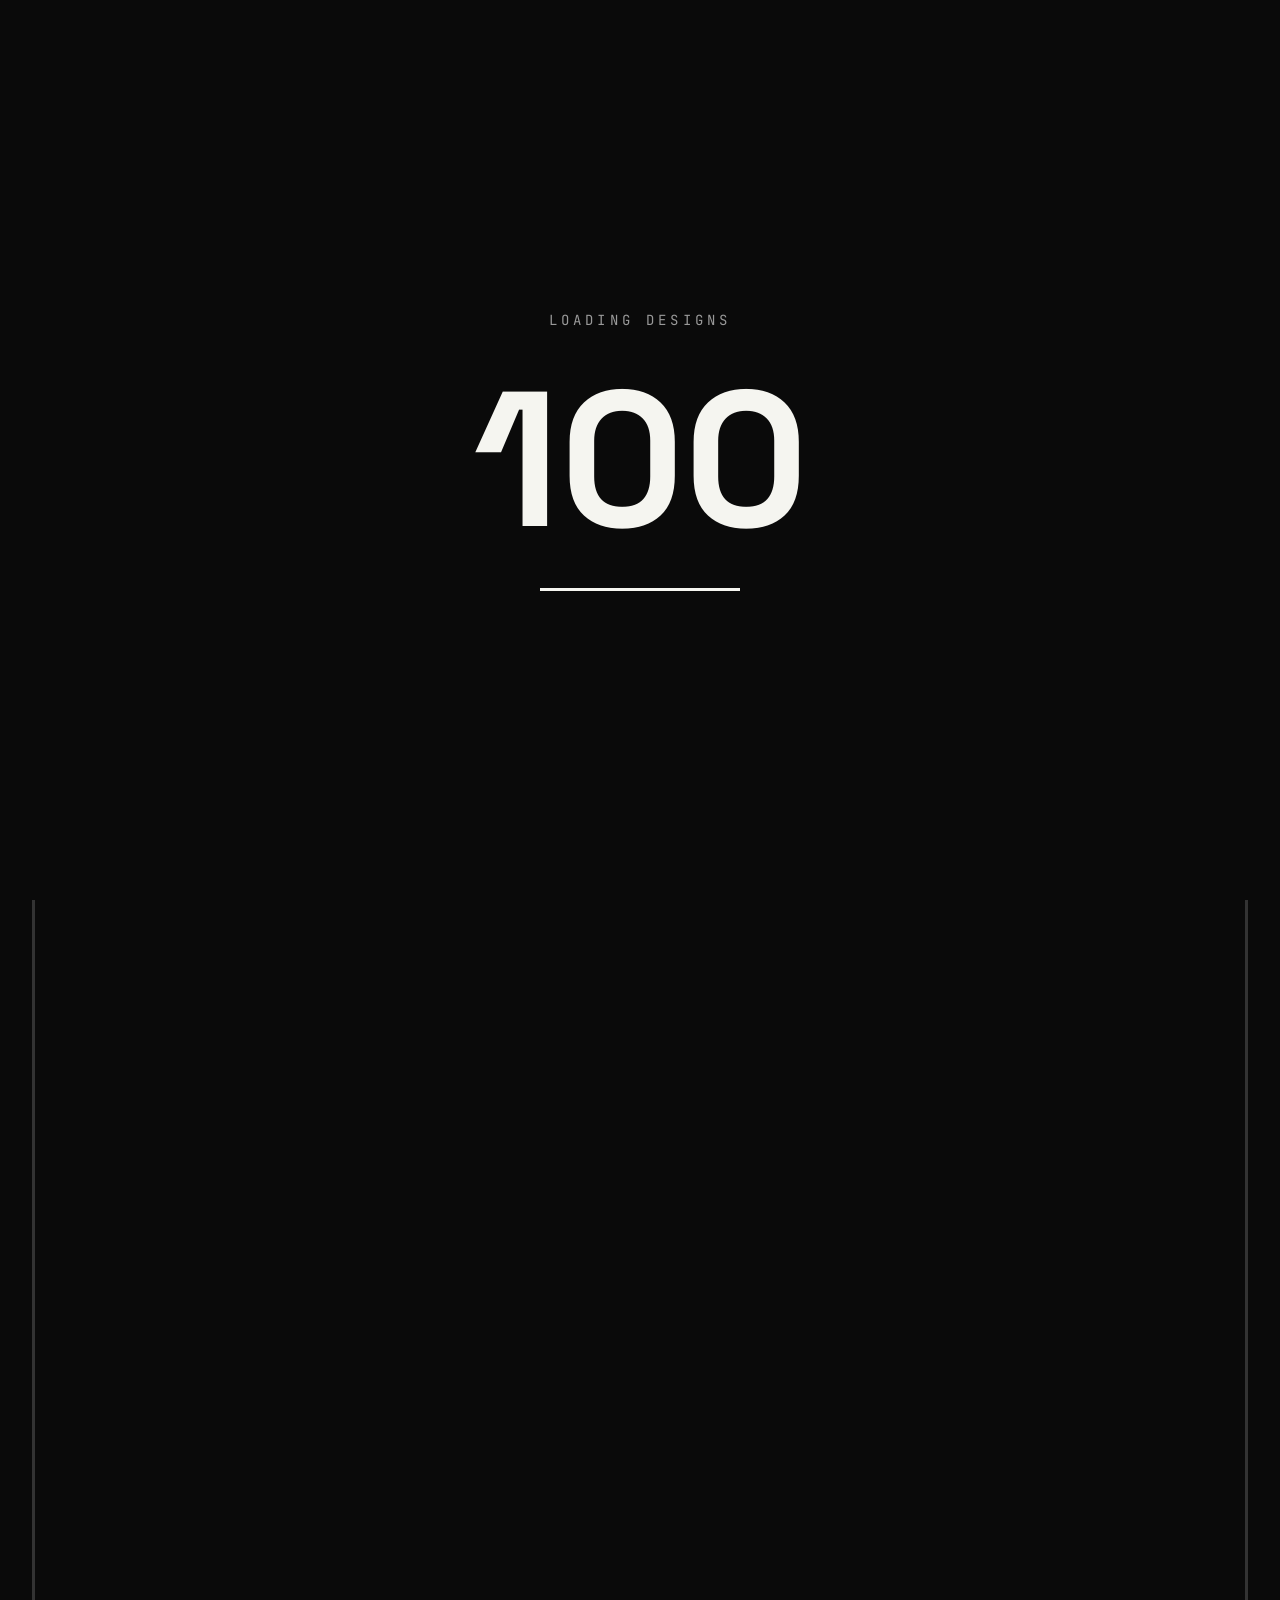
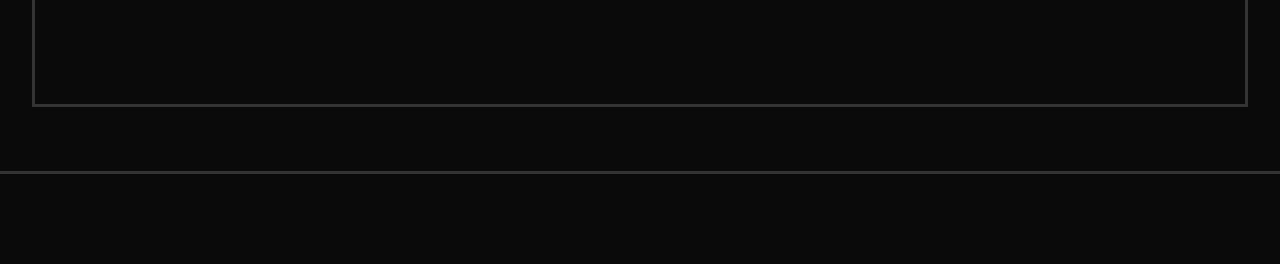
<file: frontend-designs.html>
<!DOCTYPE html>
<html lang="en">

<head>
  <meta charset="UTF-8">
  <meta name="viewport" content="width=device-width, initial-scale=1.0">

  <title>FRONTEND DESIGNS | SASUU</title>
  <meta name="description" content="Browse all frontend designs by Satria Akhmadana Putra (Sasuu).">

  <meta property="og:title" content="FRONTEND DESIGNS | SASUU">
  <meta property="og:description" content="A collection of frontend designs by Sasuu.">
  <meta property="og:type" content="website">

  <link rel="icon" type="image/svg+xml"
    href="data:image/svg+xml,<svg xmlns=%22http://www.w3.org/2000/svg%22 viewBox=%220 0 100 100%22><rect width=%22100%22 height=%22100%22 fill=%22%230A0A0A%22/><text y=%2250%22 x=%2250%22 fill=%22%23F5F5F0%22 font-family=%22sans-serif%22 font-size=%2240%22 dominant-baseline=%22middle%22 text-anchor=%22middle%22>SA</text></svg>">

  <link rel="stylesheet" href="style.css">
  <style>
    /* ==================== PAGE-SPECIFIC STYLES ==================== */
    .designs-hero {
      min-height: 50vh;
      display: flex;
      flex-direction: column;
      justify-content: flex-end;
      padding: 120px 2rem 4rem;
      border-bottom: var(--border-thick);
    }

    .designs-hero-inner {
      max-width: 1400px;
      margin: 0 auto;
      width: 100%;
    }

    .back-link {
      font-family: var(--font-mono);
      font-size: 0.75rem;
      letter-spacing: 0.2em;
      text-transform: uppercase;
      color: var(--text-dim);
      display: inline-flex;
      align-items: center;
      gap: 0.75rem;
      margin-bottom: 3rem;
      transition: color var(--transition);
    }

    .back-link::before {
      content: '←';
      transition: margin-right var(--transition);
    }

    .back-link:hover {
      color: var(--text);
    }

    .back-link:hover::before {
      margin-right: 0.5rem;
    }

    .designs-title {
      font-family: var(--font-heading);
      font-size: clamp(2.5rem, 8vw, 8rem);
      font-weight: 700;
      line-height: 0.9;
      letter-spacing: -0.03em;
      text-transform: uppercase;
      margin-bottom: 1.5rem;
    }

    .designs-title .outline-text {
      -webkit-text-stroke: 2px var(--text);
      color: transparent;
    }

    .designs-subtitle {
      font-family: var(--font-mono);
      font-size: 0.8rem;
      color: var(--text-dim);
      letter-spacing: 0.2em;
      text-transform: uppercase;
    }

    /* ==================== DESIGNS GRID ==================== */
    .designs-section {
      padding: 4rem 2rem;
    }

    .designs-grid {
      max-width: 1400px;
      margin: 0 auto;
      display: grid;
      grid-template-columns: 1fr;
      gap: 0;
      border: var(--border-thick);
    }

    .design-card {
      display: grid;
      grid-template-columns: 1fr 1fr;
      border-bottom: var(--border-thin);
      transition: all var(--transition);
      text-decoration: none;
      color: inherit;
    }

    .design-card:last-child {
      border-bottom: none;
    }

    .design-card:hover {
      background: var(--surface);
    }

    /* Preview / Thumbnail Area */
    .design-preview {
      border-right: var(--border-thick);
      overflow: hidden;
      position: relative;
      min-height: 350px;
      background: var(--surface);
    }

    .design-preview iframe {
      width: 250%;
      height: 300%;
      border: none;
      transform: scale(0.4);
      transform-origin: 0 0;
      pointer-events: none;
    }

    .design-preview-overlay {
      position: absolute;
      inset: 0;
      z-index: 2;
      cursor: pointer;
    }

    .design-preview-label {
      position: absolute;
      bottom: 1.5rem;
      right: 1.5rem;
      font-family: var(--font-mono);
      font-size: 0.65rem;
      letter-spacing: 0.15em;
      text-transform: uppercase;
      color: var(--text-dim);
      background: var(--bg);
      padding: 0.4rem 0.8rem;
      border: var(--border-thin);
      z-index: 3;
      transition: all var(--transition);
    }

    .design-card:hover .design-preview-label {
      background: var(--text);
      color: var(--bg);
      border-color: var(--text);
    }

    /* Info Area */
    .design-info {
      padding: 3rem;
      display: flex;
      flex-direction: column;
      justify-content: center;
    }

    .design-number {
      font-family: var(--font-mono);
      font-size: 0.75rem;
      color: var(--text-dim);
      letter-spacing: 0.2em;
      margin-bottom: 1.5rem;
    }

    .design-name {
      font-family: var(--font-heading);
      font-size: clamp(1.5rem, 3vw, 2.5rem);
      font-weight: 700;
      text-transform: uppercase;
      letter-spacing: -0.01em;
      margin-bottom: 1rem;
      line-height: 1.1;
    }

    .design-desc {
      font-size: 0.9rem;
      color: var(--text-dim);
      line-height: 1.7;
      margin-bottom: 2rem;
      max-width: 500px;
    }

    .design-tags {
      display: flex;
      flex-wrap: wrap;
      gap: 0.5rem;
      margin-bottom: 2rem;
    }

    .design-tag {
      font-family: var(--font-mono);
      font-size: 0.65rem;
      letter-spacing: 0.1em;
      padding: 0.3rem 0.75rem;
      border: 1px solid var(--border);
      text-transform: uppercase;
    }

    .design-cta {
      font-family: var(--font-mono);
      font-size: 0.75rem;
      letter-spacing: 0.15em;
      text-transform: uppercase;
      display: inline-flex;
      align-items: center;
      gap: 0.75rem;
      padding: 0.75rem 2rem;
      border: 2px solid var(--border);
      transition: all var(--transition);
      align-self: flex-start;
    }

    .design-cta::after {
      content: '→';
      transition: margin-left var(--transition);
    }

    .design-card:hover .design-cta {
      background: var(--text);
      color: var(--bg);
      border-color: var(--text);
    }

    .design-card:hover .design-cta::after {
      margin-left: 0.5rem;
    }

    /* ==================== EMPTY STATE ==================== */
    .designs-count {
      max-width: 1400px;
      margin: 0 auto 2rem;
      font-family: var(--font-mono);
      font-size: 0.75rem;
      color: var(--text-dim);
      letter-spacing: 0.15em;
      text-transform: uppercase;
      padding-bottom: 1.5rem;
      border-bottom: var(--border-thin);
    }

    /* ==================== RESPONSIVE ==================== */
    @media (max-width: 1024px) {
      .design-card {
        grid-template-columns: 1fr;
      }

      .design-preview {
        border-right: none;
        border-bottom: var(--border-thick);
        min-height: 250px;
      }
    }

    @media (max-width: 768px) {
      .designs-hero {
        padding: 100px 1.5rem 3rem;
      }

      .designs-section {
        padding: 3rem 1.5rem;
      }

      .design-info {
        padding: 2rem;
      }

      .design-preview {
        min-height: 200px;
      }
    }
  </style>
</head>

<body>

  <!-- ==================== PRELOADER ==================== -->
  <div id="preloader">
    <div class="preloader-text">LOADING DESIGNS</div>
    <div class="preloader-counter">0</div>
    <div class="preloader-line"></div>
  </div>

  <!-- ==================== SCROLL PROGRESS ==================== -->
  <div class="scroll-progress"></div>

  <!-- ==================== NAVIGATION ==================== -->
  <nav class="navbar">
    <div class="nav-inner">
      <a href="index.html" class="nav-logo" data-scramble>SASUU</a>

      <div class="nav-menu">
        <a href="index.html#about" class="nav-link">ABOUT</a>
        <a href="index.html#projects" class="nav-link">PROJECTS</a>
        <a href="index.html#experience" class="nav-link">EXPERIENCE</a>
        <a href="index.html#contact" class="nav-link">CONTACT</a>
        <div class="nav-time">
          <span class="current-time">00:00:00</span>
        </div>
      </div>

      <button class="nav-toggle" aria-label="Toggle Menu">
        <span></span>
        <span></span>
        <span></span>
      </button>
    </div>
  </nav>

  <!-- ==================== HERO ==================== -->
  <header class="designs-hero">
    <div class="designs-hero-inner">
      <a href="index.html" class="back-link reveal-left">BACK TO PORTFOLIO</a>
      <h1 class="designs-title reveal">
        <span>FRONTEND</span>
        <span class="outline-text">DESIGNS</span>
      </h1>
      <p class="designs-subtitle reveal">A CURATED COLLECTION OF MY FRONTEND WORK</p>
    </div>
  </header>

  <main>
    <!-- ==================== DESIGNS LIST ==================== -->
    <section class="designs-section">

      <!-- EDIT: Update this count when you add/remove designs -->
      <div class="designs-count reveal">SHOWING 3 PROJECTS</div>

      <div class="designs-grid">

        <!-- ==================== DESIGN 01 ==================== -->
        <a href="https://ferrarisf90-six.vercel.app" target="_blank" rel="noopener" class="design-card reveal">
          <div class="design-preview">
            <iframe src="https://ferrarisf90-six.vercel.app" loading="lazy" title="Ferrari SF90 Preview"></iframe>
            <div class="design-preview-overlay"></div>
            <div class="design-preview-label">LIVE PREVIEW</div>
          </div>
          <div class="design-info">
            <div class="design-number">01 //</div>
            <h2 class="design-name" data-scramble>FERRARI SF90</h2>
            <p class="design-desc">A SLEEK, HIGH-PERFORMANCE FRONTEND DESIGN INSPIRED BY THE FERRARI SF90 SUPERCAR.
              BUILT WITH MODERN WEB TECHNOLOGIES.</p>
            <div class="design-tags">
              <span class="design-tag">HTML/CSS</span>
              <span class="design-tag">JAVASCRIPT</span>
              <span class="design-tag">DESIGN</span>
            </div>
            <span class="design-cta">VIEW LIVE SITE</span>
          </div>
        </a>

        <!-- ==================== DESIGN 02 ==================== -->
        <a href="https://sedotwc-five.vercel.app/" target="_blank" rel="noopener" class="design-card reveal">
          <div class="design-preview">
            <iframe src="https://sedotwc-five.vercel.app/" loading="lazy" title="SedotWC Preview"></iframe>
            <div class="design-preview-overlay"></div>
            <div class="design-preview-label">LIVE PREVIEW</div>
          </div>
          <div class="design-info">
            <div class="design-number">02 //</div>
            <h2 class="design-name" data-scramble>SEDOTWC</h2>
            <p class="design-desc">A SOLUTION FOR YOUR SANITATION PROBLEMS.</p>
            <div class="design-tags">
              <span class="design-tag">HTML</span>
              <span class="design-tag">CSS</span>
              <span class="design-tag">JAVASCRIPT</span>
            </div>
            <span class="design-cta">VIEW LIVE SITE</span>
          </div>
        </a>

        <!-- ==================== DESIGN 03 ==================== -->
        <a href="https://air-gorgon.vercel.app/" target="_blank" rel="noopener" class="design-card reveal">
          <div class="design-preview">
            <iframe src="https://air-gorgon.vercel.app/" loading="lazy" title="Air Gorgon Preview"></iframe>
            <div class="design-preview-overlay"></div>
            <div class="design-preview-label">LIVE PREVIEW</div>
          </div>
          <div class="design-info">
            <div class="design-number">03 //</div>
            <h2 class="design-name" data-scramble>AIR GORGON</h2>
            <p class="design-desc">THE BEST SHOES FOR DUNKING</p>
            <div class="design-tags">
              <span class="design-tag">HTML</span>
              <span class="design-tag">CSS</span>
              <span class="design-tag">JAVASCRIPT</span>
            </div>
            <span class="design-cta">VIEW LIVE SITE</span>
          </div>
        </a>

      </div>
    </section>
  </main>

  <!-- ==================== FOOTER ==================== -->
  <footer class="footer">
    <div class="footer-inner reveal">
      <div class="footer-col">
        &copy; <span class="current-year">2026</span> SATRIA AKHMADANA PUTRA
      </div>
      <div class="footer-col">
        INDONESIA
      </div>
      <div class="footer-col footer-links">
        <a href="index.html" class="footer-link">HOME</a>
        <a href="index.html#projects" class="footer-link">PROJECTS</a>
      </div>
    </div>
  </footer>

  <script src="script.js"></script>
</body>

</html>
</file>
<file: style.css>
/* ============================================================
   BRUTALIST PORTFOLIO — STYLE SHEET
   Monochrome · Angular · Raw · Professional
   ============================================================ */

/* ---------- Google Fonts ---------- */
@import url('https://fonts.googleapis.com/css2?family=Space+Grotesk:wght@400;500;600;700&family=JetBrains+Mono:wght@400;500&display=swap');

/* ---------- CSS Custom Properties ---------- */
:root {
  --bg:         #0A0A0A;
  --surface:    #141414;
  --border:     #333333;
  --text:       #F5F5F0;
  --text-dim:   #999999;
  --accent:     #FFFFFF;
  --highlight:  #E8E8E0;

  --font-heading: 'Space Grotesk', sans-serif;
  --font-mono:    'JetBrains Mono', monospace;

  --border-thick: 3px solid var(--border);
  --border-thin:  1px solid var(--border);
  --transition:   0.3s cubic-bezier(0.25, 0.46, 0.45, 0.94);
}

/* ---------- Reset ---------- */
*, *::before, *::after {
  margin: 0;
  padding: 0;
  box-sizing: border-box;
}

html {
  scroll-behavior: smooth;
  font-size: 16px;
  scrollbar-width: thin;
  scrollbar-color: var(--text-dim) var(--bg);
}

body {
  font-family: var(--font-heading);
  background: var(--bg);
  color: var(--text);
  line-height: 1.6;
  overflow-x: hidden;
  cursor: default;
}

::selection {
  background: var(--text);
  color: var(--bg);
}

img { max-width: 100%; display: block; }
a   { color: inherit; text-decoration: none; }
ul  { list-style: none; }

/* ---------- Custom Scrollbar (Webkit) ---------- */
::-webkit-scrollbar { width: 8px; }
::-webkit-scrollbar-track { background: var(--bg); }
::-webkit-scrollbar-thumb { background: var(--border); }
::-webkit-scrollbar-thumb:hover { background: var(--text-dim); }

/* ============================================================
   PRELOADER
   ============================================================ */
#preloader {
  position: fixed;
  inset: 0;
  z-index: 9999;
  background: var(--bg);
  display: flex;
  flex-direction: column;
  align-items: center;
  justify-content: center;
  transition: opacity 0.6s ease, visibility 0.6s ease;
}

#preloader.hidden {
  opacity: 0;
  visibility: hidden;
  pointer-events: none;
}

.preloader-text {
  font-family: var(--font-mono);
  font-size: 0.875rem;
  color: var(--text-dim);
  text-transform: uppercase;
  letter-spacing: 0.3em;
  margin-bottom: 2rem;
}

.preloader-counter {
  font-family: var(--font-heading);
  font-size: clamp(4rem, 15vw, 12rem);
  font-weight: 700;
  color: var(--text);
  line-height: 1;
}

.preloader-line {
  width: 200px;
  height: 3px;
  background: var(--border);
  margin-top: 2rem;
  position: relative;
  overflow: hidden;
}

.preloader-line::after {
  content: '';
  position: absolute;
  left: 0;
  top: 0;
  height: 100%;
  width: 0%;
  background: var(--text);
  transition: width 0.1s linear;
}

/* ============================================================
   SCROLL PROGRESS
   ============================================================ */
.scroll-progress {
  position: fixed;
  top: 0;
  left: 0;
  height: 3px;
  background: var(--text);
  width: 0%;
  z-index: 10000;
  transition: none;
}

/* ============================================================
   NAVIGATION
   ============================================================ */
.navbar {
  position: fixed;
  top: 0;
  left: 0;
  width: 100%;
  z-index: 1000;
  background: var(--bg);
  border-bottom: var(--border-thick);
  padding: 0 2rem;
  transition: background var(--transition);
}

.navbar.scrolled {
  background: rgba(10, 10, 10, 0.95);
  backdrop-filter: blur(4px);
}

.nav-inner {
  display: flex;
  align-items: center;
  justify-content: space-between;
  height: 70px;
  max-width: 1400px;
  margin: 0 auto;
}

.nav-logo {
  font-family: var(--font-heading);
  font-size: 1.25rem;
  font-weight: 700;
  letter-spacing: 0.15em;
  text-transform: uppercase;
}

.nav-menu {
  display: flex;
  align-items: center;
  gap: 2.5rem;
}

.nav-link {
  font-family: var(--font-mono);
  font-size: 0.75rem;
  letter-spacing: 0.2em;
  text-transform: uppercase;
  position: relative;
  padding: 0.25rem 0;
}

.nav-link::after {
  content: '';
  position: absolute;
  bottom: 0;
  left: 0;
  width: 0;
  height: 2px;
  background: var(--text);
  transition: width var(--transition);
}

.nav-link:hover::after,
.nav-link.active::after {
  width: 100%;
}

.nav-time {
  font-family: var(--font-mono);
  font-size: 0.75rem;
  color: var(--text-dim);
  letter-spacing: 0.1em;
  border-left: var(--border-thin);
  padding-left: 2rem;
  margin-left: 0.5rem;
}

/* Mobile Toggle */
.nav-toggle {
  display: none;
  flex-direction: column;
  gap: 6px;
  cursor: pointer;
  background: none;
  border: none;
  padding: 4px;
  z-index: 1001;
}

.nav-toggle span {
  display: block;
  width: 28px;
  height: 2px;
  background: var(--text);
  transition: transform var(--transition), opacity var(--transition);
}

.nav-toggle.active span:nth-child(1) { transform: translateY(8px) rotate(45deg); }
.nav-toggle.active span:nth-child(2) { opacity: 0; }
.nav-toggle.active span:nth-child(3) { transform: translateY(-8px) rotate(-45deg); }

/* ============================================================
   HERO
   ============================================================ */
.hero {
  min-height: 100vh;
  display: flex;
  flex-direction: column;
  justify-content: center;
  padding: 120px 2rem 4rem;
  position: relative;
  border-bottom: var(--border-thick);
}

.hero-inner {
  max-width: 1400px;
  margin: 0 auto;
  width: 100%;
}

.hero-label {
  font-family: var(--font-mono);
  font-size: 0.75rem;
  letter-spacing: 0.3em;
  color: var(--text-dim);
  text-transform: uppercase;
  margin-bottom: 2rem;
  display: flex;
  align-items: center;
  gap: 1rem;
}

.hero-label::before {
  content: '';
  width: 40px;
  height: 2px;
  background: var(--text-dim);
}

.hero-title {
  font-family: var(--font-heading);
  font-size: clamp(3.5rem, 10vw, 11rem);
  font-weight: 700;
  line-height: 0.9;
  letter-spacing: -0.03em;
  text-transform: uppercase;
  margin-bottom: 2rem;
}

.hero-title span {
  display: block;
}

.hero-title .outline-text {
  -webkit-text-stroke: 2px var(--text);
  color: transparent;
}

.hero-subtitle {
  font-family: var(--font-mono);
  font-size: clamp(0.75rem, 1.2vw, 1rem);
  color: var(--text-dim);
  letter-spacing: 0.2em;
  text-transform: uppercase;
  max-width: 600px;
  margin-bottom: 3rem;
}

.hero-meta {
  display: flex;
  align-items: center;
  gap: 3rem;
  flex-wrap: wrap;
}

.hero-meta-item {
  font-family: var(--font-mono);
  font-size: 0.7rem;
  letter-spacing: 0.2em;
  text-transform: uppercase;
  color: var(--text-dim);
  display: flex;
  align-items: center;
  gap: 0.75rem;
}

.status-dot {
  width: 8px;
  height: 8px;
  background: var(--text);
  display: inline-block;
  animation: pulse 2s ease-in-out infinite;
}

@keyframes pulse {
  0%, 100% { opacity: 1; }
  50% { opacity: 0.3; }
}

.hero-scroll {
  position: absolute;
  bottom: 2rem;
  right: 2rem;
  font-family: var(--font-mono);
  font-size: 0.7rem;
  letter-spacing: 0.2em;
  color: var(--text-dim);
  writing-mode: vertical-rl;
  display: flex;
  align-items: center;
  gap: 1rem;
}

.hero-scroll::after {
  content: '';
  width: 1px;
  height: 60px;
  background: var(--text-dim);
  animation: scrollLine 2s ease-in-out infinite;
}

@keyframes scrollLine {
  0% { transform: scaleY(0); transform-origin: top; }
  50% { transform: scaleY(1); transform-origin: top; }
  51% { transform-origin: bottom; }
  100% { transform: scaleY(0); transform-origin: bottom; }
}

/* ============================================================
   SECTION COMMON
   ============================================================ */
.section {
  padding: 6rem 2rem;
  border-bottom: var(--border-thick);
  position: relative;
}

.section-header {
  max-width: 1400px;
  margin: 0 auto 4rem;
  display: flex;
  align-items: baseline;
  gap: 2rem;
}

.section-number {
  font-family: var(--font-mono);
  font-size: 0.75rem;
  color: var(--text-dim);
  letter-spacing: 0.2em;
}

.section-title {
  font-family: var(--font-heading);
  font-size: clamp(2rem, 5vw, 4.5rem);
  font-weight: 700;
  text-transform: uppercase;
  letter-spacing: -0.02em;
  line-height: 1;
}

.section-line {
  flex: 1;
  height: 2px;
  background: var(--border);
}

/* ============================================================
   ABOUT
   ============================================================ */
.about-grid {
  max-width: 1400px;
  margin: 0 auto;
  display: grid;
  grid-template-columns: 1fr 1fr;
  gap: 0;
  border: var(--border-thick);
}

.about-photo {
  background: var(--surface);
  display: flex;
  align-items: center;
  justify-content: center;
  min-height: 500px;
  border-right: var(--border-thick);
  position: relative;
  overflow: hidden;
}

.about-photo-placeholder {
  font-family: var(--font-mono);
  font-size: 0.875rem;
  color: var(--text-dim);
  text-transform: uppercase;
  letter-spacing: 0.2em;
  text-align: center;
}

.about-photo img {
  width: 100%;
  height: 100%;
  object-fit: cover;
  position: absolute;
  inset: 0;
}

.about-content {
  padding: 3rem;
  display: flex;
  flex-direction: column;
  justify-content: center;
}

.about-bio {
  font-size: 1.05rem;
  line-height: 1.8;
  color: var(--text);
  margin-bottom: 3rem;
}

.about-bio strong {
  color: var(--accent);
}

.about-stats {
  display: grid;
  grid-template-columns: repeat(3, 1fr);
  gap: 0;
}

.stat {
  padding: 1.5rem;
  border: var(--border-thin);
  text-align: center;
}

.stat-number {
  font-family: var(--font-heading);
  font-size: 2.5rem;
  font-weight: 700;
  line-height: 1;
  margin-bottom: 0.5rem;
}

.stat-label {
  font-family: var(--font-mono);
  font-size: 0.65rem;
  color: var(--text-dim);
  text-transform: uppercase;
  letter-spacing: 0.2em;
}

/* ============================================================
   SKILLS MARQUEE
   ============================================================ */
.marquee-section {
  padding: 0;
  overflow: hidden;
  border-bottom: var(--border-thick);
  background: var(--text);
  color: var(--bg);
}

.marquee-wrapper {
  display: flex;
  width: max-content;
  animation: marquee 30s linear infinite;
}

.marquee-wrapper:hover {
  animation-play-state: paused;
}

.marquee-content {
  display: flex;
  align-items: center;
  gap: 0;
  flex-shrink: 0;
}

.marquee-item {
  font-family: var(--font-heading);
  font-size: clamp(1rem, 2vw, 1.5rem);
  font-weight: 700;
  text-transform: uppercase;
  letter-spacing: 0.05em;
  padding: 1.25rem 2.5rem;
  white-space: nowrap;
  border-right: 3px solid var(--bg);
}

@keyframes marquee {
  0%   { transform: translateX(0); }
  100% { transform: translateX(-50%); }
}

/* ============================================================
   PROJECTS
   ============================================================ */
.filter-bar {
  max-width: 1400px;
  margin: 0 auto 3rem;
  display: flex;
  gap: 1rem;
  flex-wrap: wrap;
}

.filter-btn {
  font-family: var(--font-mono);
  font-size: 0.75rem;
  letter-spacing: 0.15em;
  text-transform: uppercase;
  padding: 0.6rem 1.5rem;
  border: 2px solid var(--border);
  background: transparent;
  color: var(--text-dim);
  cursor: pointer;
  transition: all var(--transition);
}

.filter-btn:hover,
.filter-btn.active {
  background: var(--text);
  color: var(--bg);
  border-color: var(--text);
}

.projects-grid {
  max-width: 1400px;
  margin: 0 auto;
  display: grid;
  grid-template-columns: repeat(2, 1fr);
  gap: 0;
  border: var(--border-thick);
}

.project-card {
  padding: 2.5rem;
  border: var(--border-thin);
  transition: all var(--transition);
  position: relative;
  overflow: hidden;
}

.project-card::before {
  content: '';
  position: absolute;
  inset: 0;
  background: var(--text);
  transform: translateY(100%);
  transition: transform 0.4s cubic-bezier(0.25, 0.46, 0.45, 0.94);
  z-index: 0;
}

.project-card:hover::before {
  transform: translateY(0);
}

.project-card:hover {
  color: var(--bg);
}

.project-card > * {
  position: relative;
  z-index: 1;
}

.project-number {
  font-family: var(--font-mono);
  font-size: 0.75rem;
  color: var(--text-dim);
  letter-spacing: 0.2em;
  margin-bottom: 1.5rem;
  transition: color var(--transition);
}

.project-card:hover .project-number {
  color: var(--text-dim);
}

.project-title {
  font-family: var(--font-heading);
  font-size: 1.75rem;
  font-weight: 700;
  text-transform: uppercase;
  letter-spacing: -0.01em;
  margin-bottom: 1rem;
  line-height: 1.2;
}

.project-desc {
  font-size: 0.9rem;
  color: var(--text-dim);
  line-height: 1.6;
  margin-bottom: 1.5rem;
  transition: color var(--transition);
}

.project-card:hover .project-desc {
  color: #666;
}

.project-tags {
  display: flex;
  flex-wrap: wrap;
  gap: 0.5rem;
  margin-bottom: 1.5rem;
}

.project-tag {
  font-family: var(--font-mono);
  font-size: 0.65rem;
  letter-spacing: 0.1em;
  padding: 0.3rem 0.75rem;
  border: 1px solid var(--border);
  text-transform: uppercase;
  transition: border-color var(--transition);
}

.project-card:hover .project-tag {
  border-color: var(--bg);
}

.project-links {
  display: flex;
  gap: 1.5rem;
}

.project-link {
  font-family: var(--font-mono);
  font-size: 0.7rem;
  letter-spacing: 0.15em;
  text-transform: uppercase;
  position: relative;
  transition: color var(--transition);
}

.project-link::after {
  content: '→';
  margin-left: 0.5rem;
  transition: margin-left var(--transition);
}

.project-link:hover::after {
  margin-left: 1rem;
}

/* Hidden for filtering */
.project-card.hidden {
  display: none;
}

/* ============================================================
   EXPERIENCE
   ============================================================ */
.experience-list {
  max-width: 1400px;
  margin: 0 auto;
}

.experience-item {
  display: grid;
  grid-template-columns: 250px 1fr;
  gap: 3rem;
  padding: 3rem 0;
  border-bottom: var(--border-thin);
  align-items: start;
}

.experience-item:first-child {
  border-top: var(--border-thick);
}

.experience-item:last-child {
  border-bottom: var(--border-thick);
}

.exp-date {
  font-family: var(--font-mono);
  font-size: 0.75rem;
  color: var(--text-dim);
  letter-spacing: 0.15em;
  text-transform: uppercase;
  padding-top: 0.25rem;
}

.exp-content {}

.exp-company {
  font-family: var(--font-heading);
  font-size: 1.5rem;
  font-weight: 700;
  text-transform: uppercase;
  margin-bottom: 0.5rem;
}

.exp-role {
  font-family: var(--font-mono);
  font-size: 0.8rem;
  color: var(--text-dim);
  letter-spacing: 0.1em;
  text-transform: uppercase;
  margin-bottom: 1rem;
}

.exp-desc {
  font-size: 0.95rem;
  color: var(--text-dim);
  line-height: 1.7;
  max-width: 600px;
}

/* ============================================================
   CONTACT
   ============================================================ */
.contact-inner {
  max-width: 1400px;
  margin: 0 auto;
  text-align: center;
}

.contact-title {
  font-family: var(--font-heading);
  font-size: clamp(2.5rem, 7vw, 7rem);
  font-weight: 700;
  text-transform: uppercase;
  letter-spacing: -0.03em;
  line-height: 1;
  margin-bottom: 3rem;
}

.contact-email {
  display: inline-block;
  font-family: var(--font-mono);
  font-size: clamp(0.9rem, 1.5vw, 1.25rem);
  letter-spacing: 0.1em;
  padding: 1rem 3rem;
  border: var(--border-thick);
  text-transform: lowercase;
  transition: all var(--transition);
  margin-bottom: 3rem;
}

.contact-email:hover {
  background: var(--text);
  color: var(--bg);
  border-color: var(--text);
}

.contact-socials {
  display: flex;
  justify-content: center;
  gap: 2rem;
}

.social-link {
  font-family: var(--font-mono);
  font-size: 0.75rem;
  letter-spacing: 0.2em;
  text-transform: uppercase;
  color: var(--text-dim);
  position: relative;
  padding: 0.5rem 0;
  transition: color var(--transition);
}

.social-link:hover {
  color: var(--text);
}

.social-link::after {
  content: '';
  position: absolute;
  bottom: 0;
  left: 0;
  width: 0;
  height: 1px;
  background: var(--text);
  transition: width var(--transition);
}

.social-link:hover::after {
  width: 100%;
}

/* ============================================================
   FOOTER
   ============================================================ */
.footer {
  padding: 2rem;
  border-top: var(--border-thick);
}

.footer-inner {
  max-width: 1400px;
  margin: 0 auto;
  display: grid;
  grid-template-columns: repeat(3, 1fr);
  gap: 2rem;
  align-items: center;
}

.footer-col {
  font-family: var(--font-mono);
  font-size: 0.7rem;
  color: var(--text-dim);
  letter-spacing: 0.15em;
  text-transform: uppercase;
}

.footer-col:nth-child(2) {
  text-align: center;
}

.footer-col:nth-child(3) {
  text-align: right;
}

.footer-links {
  display: flex;
  justify-content: flex-end;
  gap: 2rem;
}

.footer-link {
  color: var(--text-dim);
  transition: color var(--transition);
}

.footer-link:hover {
  color: var(--text);
}

/* ============================================================
   SCROLL REVEAL
   ============================================================ */
.reveal {
  opacity: 0;
  transform: translateY(40px);
  transition: opacity 0.8s ease, transform 0.8s ease;
}

.reveal.revealed {
  opacity: 1;
  transform: translateY(0);
}

.reveal-left {
  opacity: 0;
  transform: translateX(-40px);
  transition: opacity 0.8s ease, transform 0.8s ease;
}

.reveal-left.revealed {
  opacity: 1;
  transform: translateX(0);
}

.reveal-right {
  opacity: 0;
  transform: translateX(40px);
  transition: opacity 0.8s ease, transform 0.8s ease;
}

.reveal-right.revealed {
  opacity: 1;
  transform: translateX(0);
}

/* ============================================================
   GLITCH TEXT EFFECT
   ============================================================ */
[data-scramble] {
  cursor: pointer;
}

/* ============================================================
   RESPONSIVE — TABLET
   ============================================================ */
@media (max-width: 1024px) {
  .about-grid {
    grid-template-columns: 1fr;
  }

  .about-photo {
    border-right: none;
    border-bottom: var(--border-thick);
    min-height: 350px;
  }

  .projects-grid {
    grid-template-columns: 1fr;
  }

  .experience-item {
    grid-template-columns: 1fr;
    gap: 1rem;
  }

  .footer-inner {
    grid-template-columns: 1fr;
    text-align: center;
    gap: 1rem;
  }

  .footer-col:nth-child(2),
  .footer-col:nth-child(3) {
    text-align: center;
  }

  .footer-links {
    justify-content: center;
  }
}

/* ============================================================
   RESPONSIVE — MOBILE
   ============================================================ */
@media (max-width: 768px) {
  .nav-toggle {
    display: flex;
  }

  .nav-menu {
    position: fixed;
    top: 0;
    left: 0;
    width: 100%;
    height: 100vh;
    background: var(--bg);
    flex-direction: column;
    align-items: center;
    justify-content: center;
    gap: 2.5rem;
    transform: translateX(100%);
    transition: transform 0.4s ease;
    border-left: var(--border-thick);
  }

  .nav-menu.open {
    transform: translateX(0);
  }

  .nav-menu .nav-link {
    font-size: 1.25rem;
    letter-spacing: 0.3em;
  }

  .nav-time {
    display: none;
  }

  .hero {
    padding: 100px 1.5rem 3rem;
  }

  .hero-scroll {
    display: none;
  }

  .section {
    padding: 4rem 1.5rem;
  }

  .section-header {
    flex-direction: column;
    gap: 0.75rem;
    margin-bottom: 3rem;
  }

  .section-line {
    display: none;
  }

  .about-content {
    padding: 2rem;
  }

  .about-stats {
    grid-template-columns: 1fr;
  }

  .project-card {
    padding: 2rem;
  }

  .contact-email {
    padding: 0.75rem 2rem;
    font-size: 0.8rem;
  }

  .contact-socials {
    flex-direction: column;
    align-items: center;
    gap: 1rem;
  }

  .hero-meta {
    flex-direction: column;
    gap: 1rem;
    align-items: flex-start;
  }

  .filter-bar {
    gap: 0.5rem;
  }

  .filter-btn {
    padding: 0.4rem 1rem;
    font-size: 0.65rem;
  }
}

/* ============================================================
   UTILITY
   ============================================================ */
.visually-hidden {
  position: absolute;
  width: 1px;
  height: 1px;
  padding: 0;
  margin: -1px;
  overflow: hidden;
  clip: rect(0, 0, 0, 0);
  border: 0;
}
</file>
